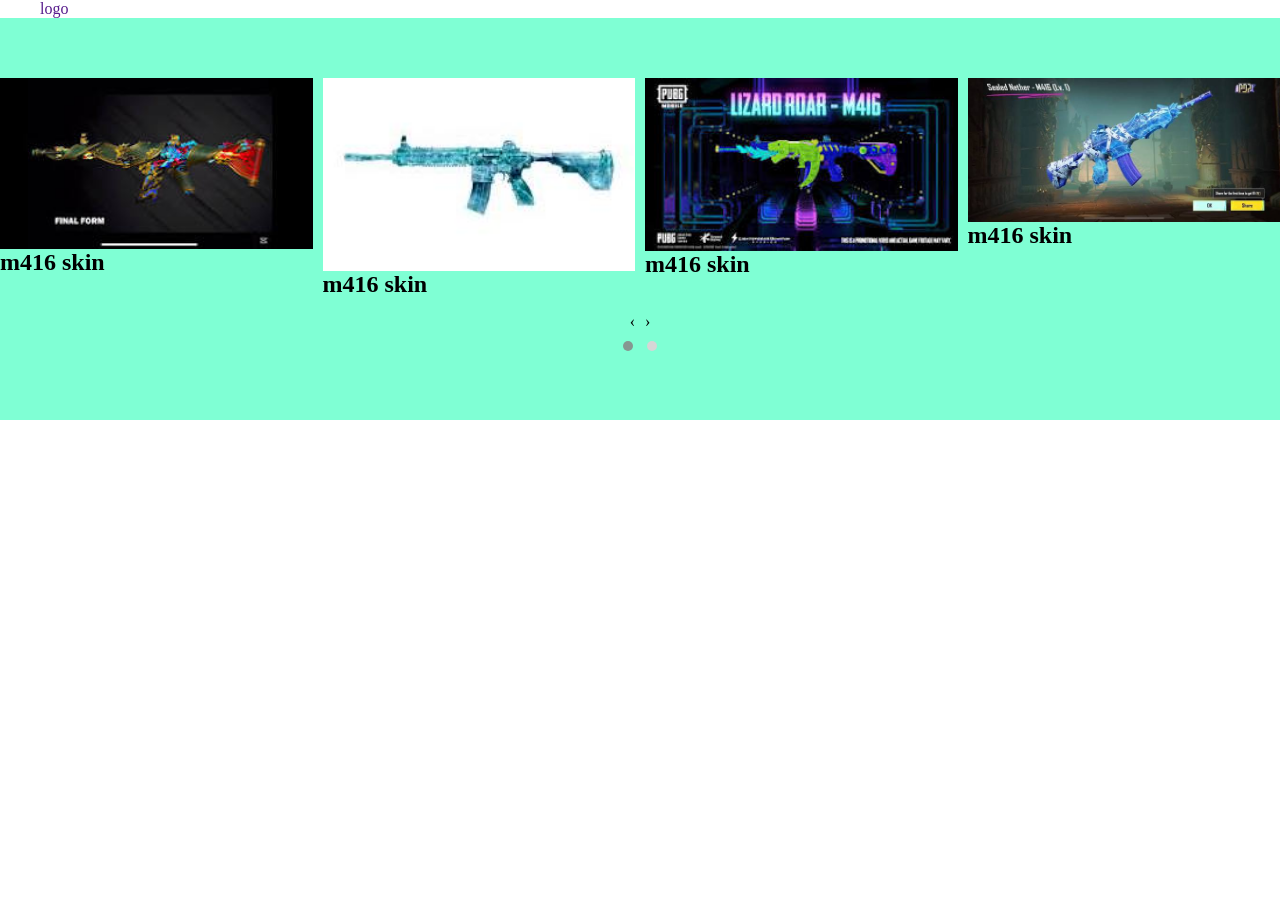
<file: d dars/index.html>
<!DOCTYPE html>
<html lang="en">

<head>
    <meta charset="UTF-8">
    <meta name="viewport" content="width=device-width, initial-scale=1.0">
    <title>Document</title>
    <link rel="stylesheet" href="./css/main.css">
    <link rel="stylesheet" href="https://cdnjs.cloudflare.com/ajax/libs/OwlCarousel2/2.3.4/assets/owl.carousel.min.css" integrity="sha512-tS3S5qG0BlhnQROyJXvNjeEM4UpMXHrQfTGmbQ1gKmelCxlSEBUaxhRBj/EFTzpbP4RVSrpEikbmdJobCvhE3g==" crossorigin="anonymous" referrerpolicy="no-referrer" />
<link rel="stylesheet" href="https://cdnjs.cloudflare.com/ajax/libs/OwlCarousel2/2.3.4/assets/owl.theme.default.min.css" integrity="sha512-sMXtMNL1zRzolHYKEujM2AqCLUR9F2C4/05cdbxjjLSRvMQIciEPCQZo++nk7go3BtSuK9kfa/s+a4f4i5pLkw==" crossorigin="anonymous" referrerpolicy="no-referrer" />


</head>

<body>

<header>
    <div class="continier">
<a href="">logo</a>
<ul>
    <li>

    </li>
</ul>
    </div>
</header>



    <main>
        <section id="hero">
            <div class="contnier">
                <div class="owl-carousel owl-theme">
                    <div class="item cards">
                        <img src="./images/image.png" alt="">
                        <h1>m416 skin</h1>
                    </div>
                    <div class="item">
                        <img src="./images/image copy.png" alt="">
                        <h1>m416 skin</h1>
                    </div>
                    <div class="item">
                        <img src="./images/image copy 2.png" alt="">
                        <h1>m416 skin</h1>
                    </div>
                    <div class="item">
                        <img src="./images/image copy 3.png" alt="">
                        <h1>m416 skin</h1>
                    </div>
                    <div class="item">
                        <img src="./images/image.png" alt="">
                        <h1>m416 skin</h1>
                        <p>imba
                        </p>
                    </div>
                    <div class="item">
                        <img src="./images/image.png" alt="">
                        <h1>m416 skin</h1>
                    </div>
                    <div class="item">
                        <img src="./images/image.png" alt="">
                        <h1>m416 skin</h1>
                    </div>
                    <div class="item">
                        <img src="./images/image.png" alt="">
                        <h1>m416 skin</h1>
                        <p>m416 old skin 
                               </p>
                    </div>

                </div>
            </div>
            </div>
        </section>
    </main>





    </script>
<script src="https://cdnjs.cloudflare.com/ajax/libs/jquery/3.6.4/jquery.min.js" integrity="sha512-pumBsjNRGGqkPzKHndZMaAG+bir374sORyzM3uulLV14lN5LyykqNk8eEeUlUkB3U0M4FApyaHraT65ihJhDpQ==" crossorigin="anonymous" referrerpolicy="no-referrer"></script>

<script src="https://cdnjs.cloudflare.com/ajax/libs/OwlCarousel2/2.3.4/owl.carousel.min.js" integrity="sha512-bPs7Ae6pVvhOSiIcyUClR7/q2OAsRiovw4vAkX+zJbw3ShAeeqezq50RIIcIURq7Oa20rW2n2q+fyXBNcU9lrw==" crossorigin="anonymous" referrerpolicy="no-referrer"></script>

<script>
    $('.owl-carousel').owlCarousel({
    loop:true,
    margin:10,
    nav:true,
    responsive:{
        0:{
            items:1
        },
        600:{
            items:3
        },
        1000:{
            items:4
        }
    }
});
</script>

</body>

</html>
</file>
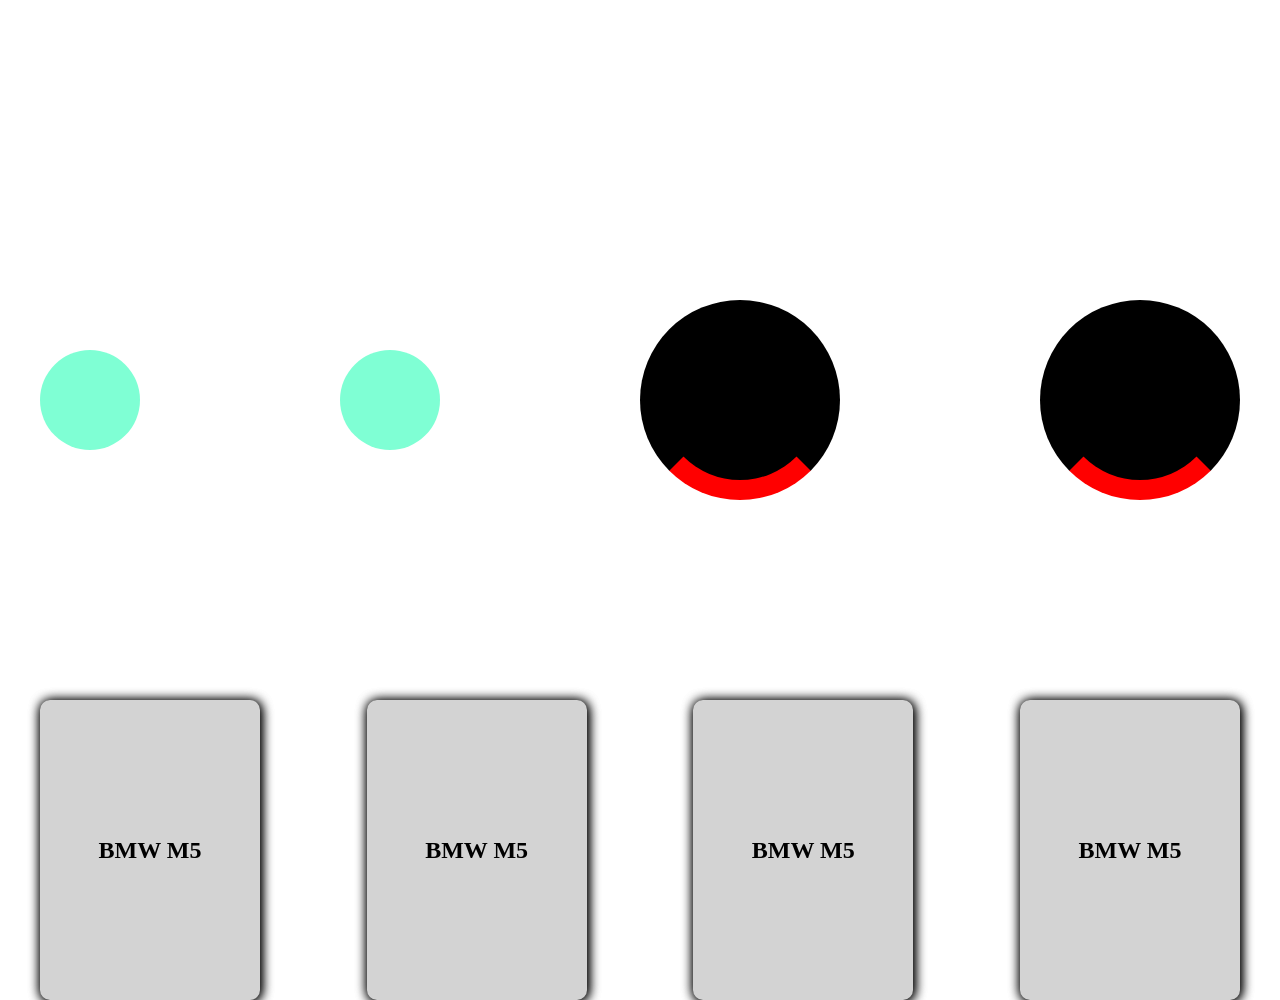
<file: dars 21 sentiyab/index.html>
<!DOCTYPE html>
<html lang="en">
<head>
    <meta charset="UTF-8">
    <meta name="viewport" content="width=device-width, initial-scale=1.0">
    <title>Document</title>
    <link rel="stylesheet" href="./main.css">
</head>
<body>
    <main>
        <section id="hero">
            <div class="continier cards">
                <div class="card">

                </div>
                 <div class="card">

                </div>


                <div class="card2">

                </div>
                 <div class="card2">

                </div>
            </div>
        </section>

        <section id="her2">
            <div class="continier cards2">
 <div class="book">
     <img class="bmw" src="./image.png" alt="">
    <div class="cover">
    <h1>BMW M5</h1>
    </div>
   </div>
   <div class="book">
     <img class="bmw" src="./image.png" alt="">
    <div class="cover">
    <h1>BMW M5</h1>
    </div>
   </div>
   <div class="book">
     <img class="bmw" src="./image.png" alt="">
    <div class="cover">
    <h1>BMW M5</h1>
    </div>
   </div>
   <div class="book">
     <img class="bmw" src="./image.png" alt="">
    <div class="cover">
    <h1>BMW M5</h1>
    </div>
   </div>
            </div>
        </section>
    </main>
</body>
</html>
</file>
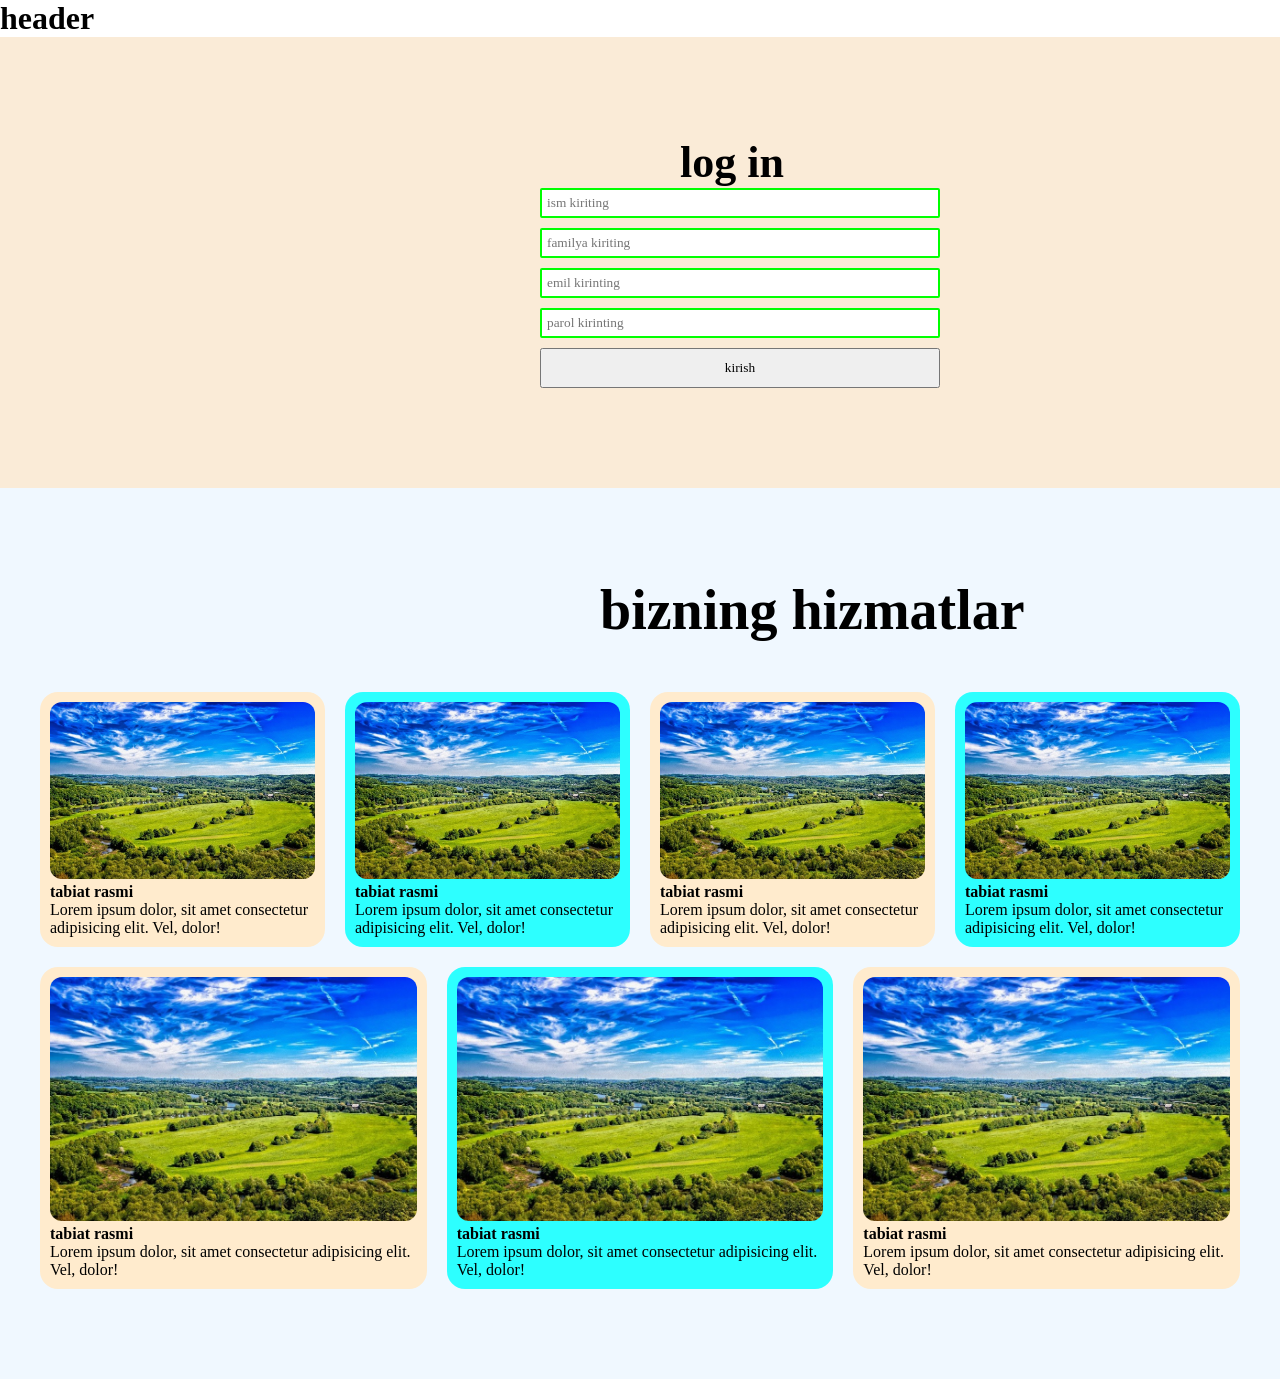
<file: вфкы/index.html>
<!DOCTYPE html>
<html lang="en">

<head>
    <meta charset="UTF-8">
    <meta name="viewport" content="width=device-width, initial-scale=1.0">
    <title>Document</title>
    <link rel="stylesheet" href="./main.css">
</head>

<body>
    <header>
        <h1>
            header
        </h1>
    </header>
    <main>
        <section id="service">
            <div class="continier formm">
                <h3>log in</h3>
                <form class="form" action="">

                    <input type="text" placeholder="ism kiriting">
                    <input type="text" placeholder="familya kiriting">
                    <input type="email" placeholder="emil kirinting ">
                    <input type="password" placeholder="parol kirinting">

                    <button>kirish</button>


                </form>
            </div>
        </section>



        <section id="hero">
            <h1 class="h1">bizning hizmatlar</h1>
            <div class="continier cards">
                <div class="card">
                    <img src="./image.png" alt="tabiat">
                    <h4>tabiat rasmi</h4>
                    <p>Lorem ipsum dolor, sit amet consectetur adipisicing elit. Vel, dolor!</p>
                </div>
                 <div class="card">
                    <img src="./image.png" alt="tabiat">
                    <h4>tabiat rasmi</h4>
                    <p>Lorem ipsum dolor, sit amet consectetur adipisicing elit. Vel, dolor!</p>
                </div>
                 <div class="card">
                    <img src="./image.png" alt="tabiat">
                    <h4>tabiat rasmi</h4>
                    <p>Lorem ipsum dolor, sit amet consectetur adipisicing elit. Vel, dolor!</p>
                </div>
                 <div class="card">
                    <img src="./image.png" alt="tabiat">
                    <h4>tabiat rasmi</h4>
                    <p>Lorem ipsum dolor, sit amet consectetur adipisicing elit. Vel, dolor!</p>
                </div>
                 <div class="card">
                    <img src="./image.png" alt="tabiat">
                    <h4>tabiat rasmi</h4>
                    <p>Lorem ipsum dolor, sit amet consectetur adipisicing elit. Vel, dolor!</p>
                </div>
                 <div class="card">
                    <img src="./image.png" alt="tabiat">
                    <h4>tabiat rasmi</h4>
                    <p>Lorem ipsum dolor, sit amet consectetur adipisicing elit. Vel, dolor!</p>
                </div>
                 <div class="card">
                    <img src="./image.png" alt="tabiat">
                    <h4>tabiat rasmi</h4>
                    <p>Lorem ipsum dolor, sit amet consectetur adipisicing elit. Vel, dolor!</p>
                </div>
          
               
            </div>
        </section>

    </main>
</body>

</html>
</file>
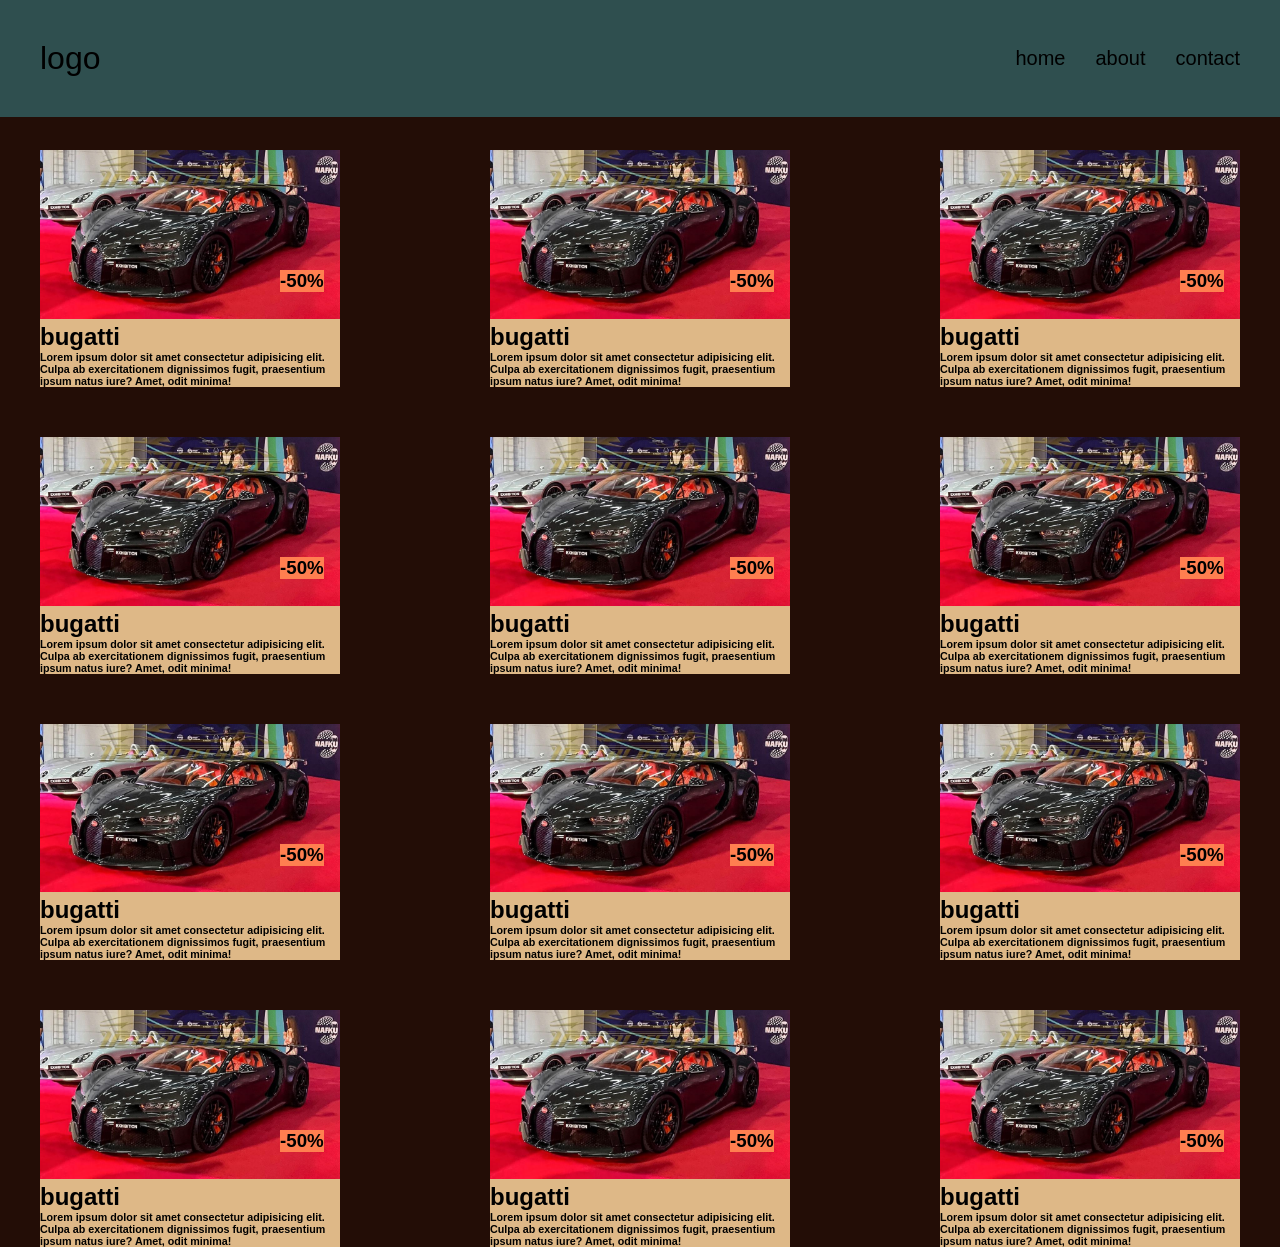
<file: Новая папка (2)/index.html>
<!DOCTYPE html>
<html lang="en">

<head>
    <meta charset="UTF-8">
    <meta name="viewport" content="width=device-width, initial-scale=1.0">
    <title>Document</title>
    <link rel="stylesheet" href="./css/main.css">
</head>

<body class="body">

    <header>
        <div class="continier novbar">
            <a class="logo" href="">logo</a>
            <ul class="naw-links">
                <li class="">
                    <a href="home">home</a>
                </li>
                <li>
                    <a href="about">about</a>
                </li>
                <li>
                    <a href="contact">contact</a>
                </li>
            </ul>
        </div>
    </header>
    <main>
        <section id="hero">
            <div class="continier cards">
                <div class="card">
                    <h3>-50%</h3>
                    <img src="./images/image.png" alt="">
                    <h1>bugatti</h1>
                    <h6>Lorem ipsum dolor sit amet consectetur adipisicing elit. Culpa ab exercitationem dignissimos
                        fugit, praesentium ipsum natus iure? Amet, odit minima!</h6>
                </div>
                  <div class="card">
                    <h3>-50%</h3>
                    <img src="./images/image.png" alt="">
                    <h1>bugatti</h1>
                    <h6>Lorem ipsum dolor sit amet consectetur adipisicing elit. Culpa ab exercitationem dignissimos
                        fugit, praesentium ipsum natus iure? Amet, odit minima!</h6>
                </div>
                  <div class="card">
                    <h3>-50%</h3>
                    <img src="./images/image.png" alt="">
                    <h1>bugatti</h1>
                    <h6>Lorem ipsum dolor sit amet consectetur adipisicing elit. Culpa ab exercitationem dignissimos
                        fugit, praesentium ipsum natus iure? Amet, odit minima!</h6>
                </div>
                  <div class="card">
                    <h3>-50%</h3>
                    <img src="./images/image.png" alt="">
                    <h1>bugatti</h1>
                    <h6>Lorem ipsum dolor sit amet consectetur adipisicing elit. Culpa ab exercitationem dignissimos
                        fugit, praesentium ipsum natus iure? Amet, odit minima!</h6>
                </div>
                  <div class="card">
                    <h3>-50%</h3>
                    <img src="./images/image.png" alt="">
                    <h1>bugatti</h1>
                    <h6>Lorem ipsum dolor sit amet consectetur adipisicing elit. Culpa ab exercitationem dignissimos
                        fugit, praesentium ipsum natus iure? Amet, odit minima!</h6>
                </div>
                  <div class="card">
                    <h3>-50%</h3>
                    <img src="./images/image.png" alt="">
                    <h1>bugatti</h1>
                    <h6>Lorem ipsum dolor sit amet consectetur adipisicing elit. Culpa ab exercitationem dignissimos
                        fugit, praesentium ipsum natus iure? Amet, odit minima!</h6>
                </div>
                  <div class="card">
                    <h3>-50%</h3>
                    <img src="./images/image.png" alt="">
                    <h1>bugatti</h1>
                    <h6>Lorem ipsum dolor sit amet consectetur adipisicing elit. Culpa ab exercitationem dignissimos
                        fugit, praesentium ipsum natus iure? Amet, odit minima!</h6>
                </div>
                  <div class="card">
                    <h3>-50%</h3>
                    <img src="./images/image.png" alt="">
                    <h1>bugatti</h1>
                    <h6>Lorem ipsum dolor sit amet consectetur adipisicing elit. Culpa ab exercitationem dignissimos
                        fugit, praesentium ipsum natus iure? Amet, odit minima!</h6>
                </div>
                  <div class="card">
                    <h3>-50%</h3>
                    <img src="./images/image.png" alt="">
                    <h1>bugatti</h1>
                    <h6>Lorem ipsum dolor sit amet consectetur adipisicing elit. Culpa ab exercitationem dignissimos
                        fugit, praesentium ipsum natus iure? Amet, odit minima!</h6>
                </div>
                  <div class="card">
                    <h3>-50%</h3>
                    <img src="./images/image.png" alt="">
                    <h1>bugatti</h1>
                    <h6>Lorem ipsum dolor sit amet consectetur adipisicing elit. Culpa ab exercitationem dignissimos
                        fugit, praesentium ipsum natus iure? Amet, odit minima!</h6>
                </div>
                  <div class="card">
                    <h3>-50%</h3>
                    <img src="./images/image.png" alt="">
                    <h1>bugatti</h1>
                    <h6>Lorem ipsum dolor sit amet consectetur adipisicing elit. Culpa ab exercitationem dignissimos
                        fugit, praesentium ipsum natus iure? Amet, odit minima!</h6>
                </div>
                  <div class="card">
                    <h3>-50%</h3>
                    <img src="./images/image.png" alt="">
                    <h1>bugatti</h1>
                    <h6>Lorem ipsum dolor sit amet consectetur adipisicing elit. Culpa ab exercitationem dignissimos
                        fugit, praesentium ipsum natus iure? Amet, odit minima!</h6>
                </div>

            </div>
        </section>
    </main>




</body>

</html>
</file>
<file: d dars/css/main.css>
*{
    margin: 0;
    padding: 0;
    box-sizing: border-box;
    font-family: serif;
}
a{
    text-decoration: none;
}
ul{
    list-style: none;
}
.continier{
    width: 1200px;
    margin-right: auto;
    margin-left: auto;
}
.cards div{
border-radius: 5px;
width: 100px;
background-color: rgb(0, 255, 17);
padding: 7px;
}
#hero{
    padding-top: 60px;
    padding-bottom: 60px;
    background-color: aquamarine;
}
.cards img{
    width: 200px;
}
.owl-next , owl-prew span {
    background-color: blue;
    padding: 5px ;
}
</file>
<file: dars 21 sentiyab/main.css>
*{
    margin: 0;
    padding: 0;
    box-sizing: border-box;
}


.continier{
    width: 1200px;
    margin-left: auto;
    margin-right: auto;
}


.card{
    width: 100px;
    height: 100px;
    border-radius: 50px;
    background-color: aquamarine;
  animation: sakra 2s linear infinite;

}

#hero{
    padding-top: 300px;
}



@keyframes sakra{
  
0%{
    transform: translateY(0);
}50%{
    transform: translateY(-200px);
}100%{
    transform: translateY(0);
}
}
.cards{
    display: flex;
    align-items: center;
    justify-content: space-between;
    gap: 50px;
}



.card2{
    background-color: black;
    width: 200px;
    height: 200px;
    border-radius: 100px;
    border: 20px solid transparent;
    border-bottom: 20px solid red;
    animation: aylantir 2s linear infinite;
}

@keyframes aylantir {
    0%{
        transform: rotate(0);
    }100%{
        transform: rotate(360deg);
    }
}









/* From Uiverse.io by eslam-hany */ 
.book {
  position: relative;
  border-radius: 10px;
  width: 220px;
  height: 300px;
  background-color: whitesmoke;
  -webkit-box-shadow: 1px 1px 12px #000;
  box-shadow: 1px 1px 12px #000;
  -webkit-transform: preserve-3d;
  -ms-transform: preserve-3d;
  transform: preserve-3d;
  -webkit-perspective: 2000px;
  perspective: 2000px;
  display: -webkit-box;
  display: -ms-flexbox;
  display: flex;
  -webkit-box-align: center;
  -ms-flex-align: center;
  align-items: center;
  -webkit-box-pack: center;
  -ms-flex-pack: center;
  justify-content: center;
  color: #000;
}

.cover {
  top: 0;
  position: absolute;
  background-color: lightgray;
  width: 100%;
  height: 100%;
  border-radius: 10px;
  cursor: pointer;
  -webkit-transition: all 0.5s;
  transition: all 0.5s;
  -webkit-transform-origin: 0;
  -ms-transform-origin: 0;
  transform-origin: 0;
  -webkit-box-shadow: 1px 1px 12px #000;
  box-shadow: 1px 1px 12px #000;
  display: -webkit-box;
  display: -ms-flexbox;
  display: flex;
  -webkit-box-align: center;
  -ms-flex-align: center;
  align-items: center;
  -webkit-box-pack: center;
  -ms-flex-pack: center;
  justify-content: center;
}

.book:hover .cover {
  -webkit-transition: all 0.5s;
  transition: all 0.5s;
  -webkit-transform: rotatey(-80deg);
  -ms-transform: rotatey(-80deg);
  transform: rotatey(-80deg);
}

p {
  font-size: 20px;
  font-weight: bolder;
}



.bmw{
    width: 100%;
    width: 220px;
   
}

.cards2{
    display: flex;
    justify-content: space-between;
}
#her2{
    padding-top: 200px;
}


.book{
    background-color: gray;
}
</file>
<file: вфкы/main.css>
*{
    padding: 0;
    margin: 0;
    box-sizing: border-box;
    font-family: serif;

}


.continier{
    width: 1200px;
    margin-right: auto;
    margin-left: auto;
}

#service{
background-color: antiquewhite;
}
.form{
    flex-direction: column;
    display: flex;
    margin-left: 500px;
    gap: 10px;
}
.form input{
width: 400px;
padding: 5px;
border: 2px solid transparent;
border-radius: 2px;
border: none;
outline: none;
}



.form input:focus{
border: 2px solid blue;
}




.form button{
    width: 400px;
    padding: 10px;
}



.formm{
    padding-bottom: 100px;
    padding-top: 100px;
}
.formm h3{
    padding-left: 640px;
    font-size: 44px;
}
.form input:valid{
    border: 2px solid rgb(0, 255, 0);

}
.form input:invalid{
    border: 2px solid rgb(255, 0, 0);
}
.card{
    background-color: rgb(45, 255, 255);
    width: 270px;
    padding: 10px;
    border-radius: 18px;
    flex-grow: 1;
}
.card img{
    width: 100%;
    border-radius: 12px;
}
#hero{
    background-color: aliceblue;
    padding-bottom: 90px;
    padding-top: 90px;
}
.cards{
    display: flex;
    flex-wrap: wrap;
    gap: 20px;
    padding-top: 50px;
}
.h1{
    padding-left: 600px;
    font-size: 56px;
}
.card:nth-child(odd){
    background-color: blanchedalmond;
}
</file>
<file: Новая папка (2)/css/main.css>
*{
    margin: 0;
    padding: 0;
    box-sizing: border-box;
    font-family: sans-serif;
}
a{
    text-decoration: none;
}

ul{
    list-style: none;
}
.continier{
    width: 1200px;
    margin-right: auto;
    margin-left: auto;
}
header{
    background-color: darkslategrey;
    position: fixed;
    z-index: 2;
    width: 100%;
}
.novbar{
    display: flex;
    align-items: center;
    justify-content: space-between;
    padding-top: 40px;
    padding-bottom: 40px;

}
 header a{
    color: black;
}
.naw-links{
    display: flex;
    justify-content: space-between;
    gap: 30px;
}
.card{
    width: 300px;
    background-color: burlywood;
}
.card img{
    width: 100%;
}
#hero{
    padding-top: 150px;
}
.card h3{
    position: absolute;
    background-color: coral;
   margin-left: 240px;
   margin-top: 120px;
}
.cards{
    display: flex;
    justify-content: space-between;
    gap: 50px;
    flex-wrap: wrap;
}
.logo{
    font-size: 32px;
}
.naw-links a{
    font-size: 20px;
}
.body{
background-color: rgb(35, 13, 6);
}
</file>
